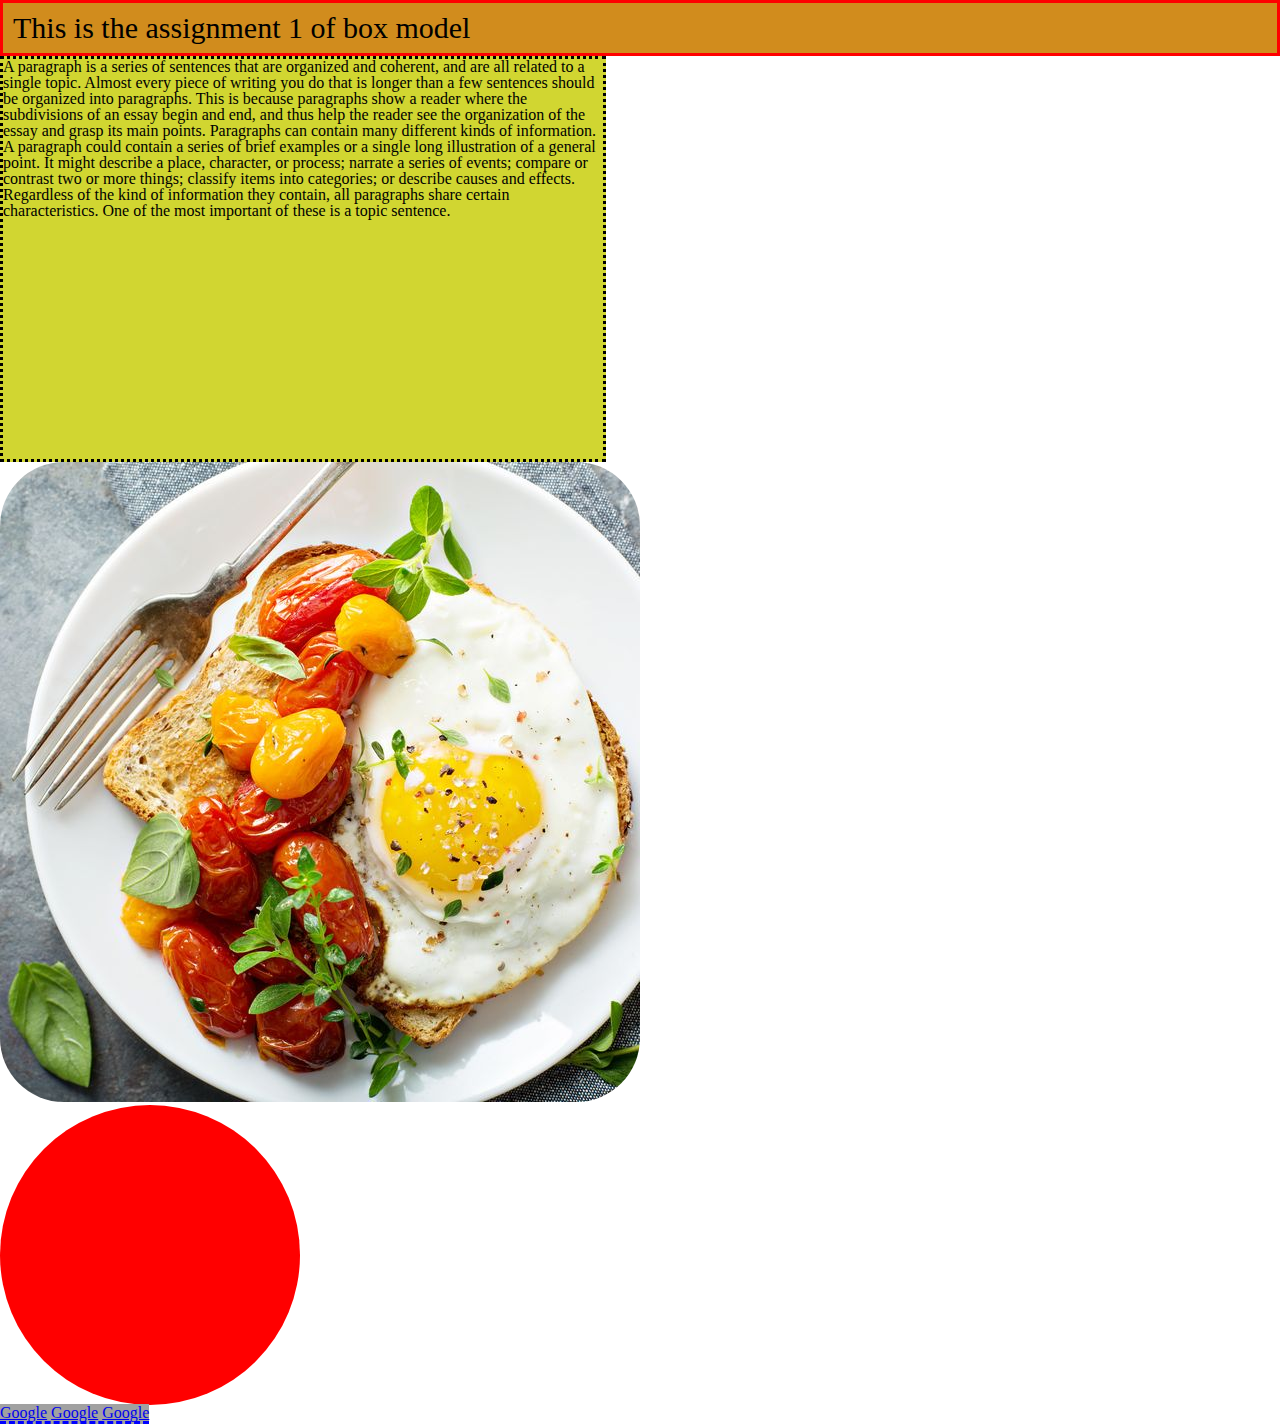
<file: block-BHaaap/index.html>
<!DOCTYPE html>
<html lang="eng">
    <head>
        <meta charset="UTF-8">
        <title>The Box Model</title>
        <link rel="stylesheet" href="styling.css">

    </head>
    <body>
        <header>
            <div>
            <h1>This is the assignment 1 of box model</h1>
            </div>
        </header>
        <p>
            <span>
                A paragraph is a series of sentences that are organized and coherent, and are all related to a single topic. Almost every piece of writing you do that is longer than a few sentences should be organized into paragraphs. This is because paragraphs show a reader where the subdivisions of an essay begin and end, and thus help the reader see the organization of the essay and grasp its main points.

                Paragraphs can contain many different kinds of information. A paragraph could contain a series of brief examples or a single long illustration of a general point. It might describe a place, character, or process; narrate a series of events; compare or contrast two or more things; classify items into categories; or describe causes and effects. Regardless of the kind of information they contain, all paragraphs share certain characteristics. One of the most important of these is a topic sentence.
            </span>
        </p>
        <img src="food.jpeg" alt="Food image">
        
        <h2>
            <div class="box"></div>
        </h2>
        <footer>
            <span class="links">
                <a href="Google.com">Google</a>
                <a href="Google.com">Google</a>
                <a href="Google.com">Google</a>
            </span>
        </footer>

    </body>
</html>
</file>
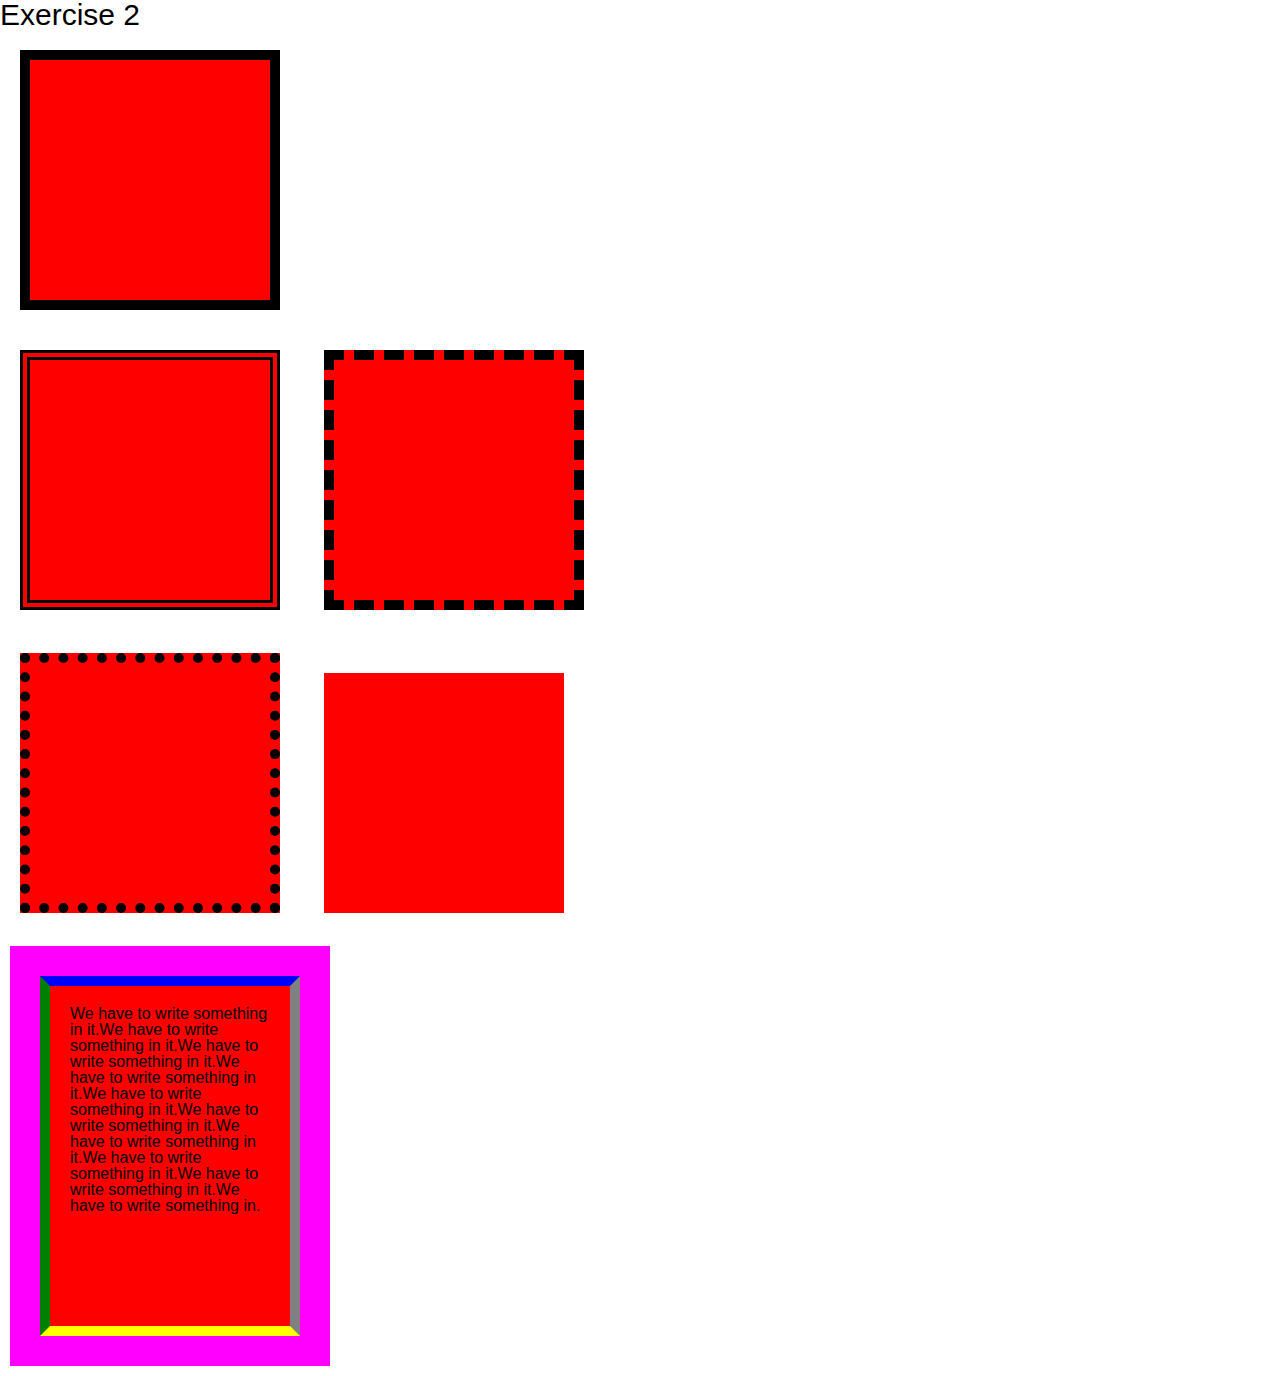
<file: block-BHaaaq/index.html>
<!DOCTYPE html>
<html lang="eng">
    <head>
        <meta charset="UTF-8" />
        <title>Exercise 2</title>
        <link rel="stylesheet" href="styling.css" />

    </head>

    <body>
        <h1>Exercise 2</h1>
        <div class="box"></div>
        <div>
        <span></span>
        <span class="dashed"> </span>
        </div>
        <div>
            <span class="dotted"></span>
            <span class="noborder"></span>

        </div>
        <div class="multi">We have to write something in it.We have to write something in it.We have to write something in it.We have to write something in it.We have to write something in it.We have to write something in it.We have to write something in it.We have to write something in it.We have to write something in it.We have to write something in.
        </div>
    </body>
</html>
</file>
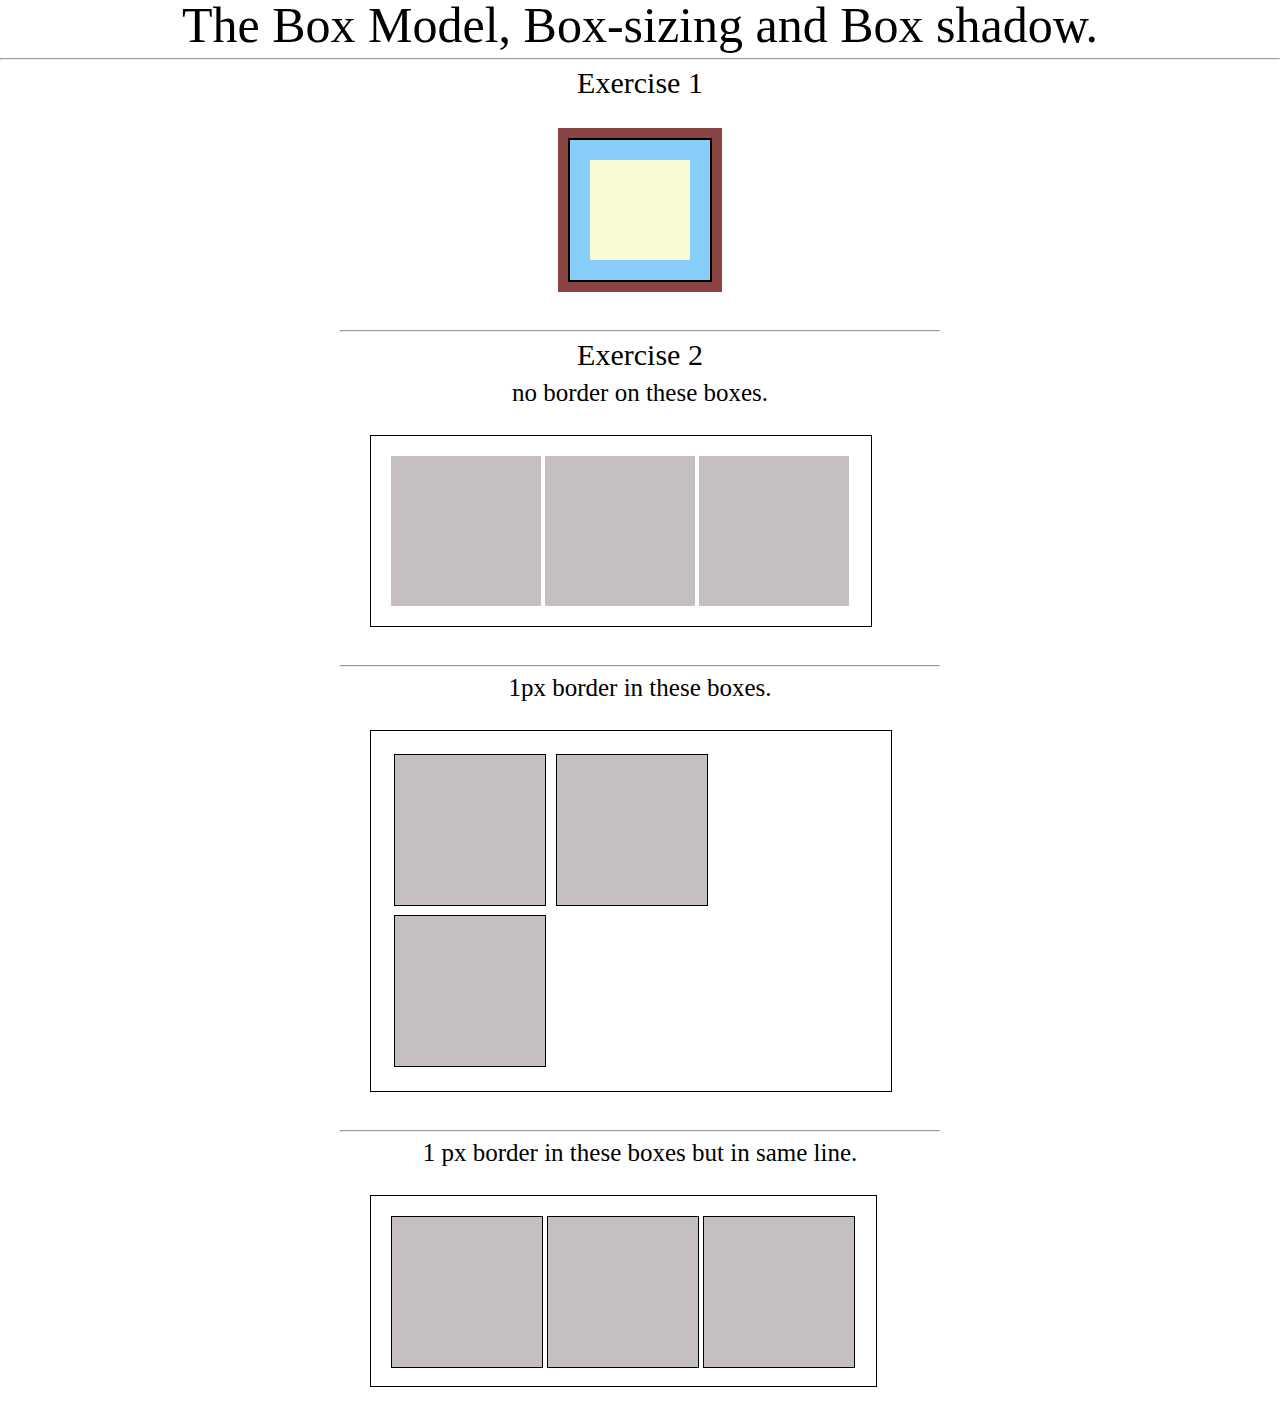
<file: block-BHaaau/index.html>
<!DOCTYPE html>
<html lang="eng">
    <head>
        <meta charset="UTF-8" />
        <title>Exercise 3</title>
        <link rel="stylesheet" href="styling.css" />

    </head>

    <body>
        <header>
            The Box Model, Box-sizing and Box shadow.
        </header>
        <hr>
        <section class="section">
        <h1>
            Exercise 1
        </h1>

        <center><span class="firstsection">
            
            <span class="insidefirst"></span>
            
        </span></center>
        <hr>
        <h2>Exercise 2</h2>
        <p> no border on these boxes.</p>
        <div>
        <span class="secondsection">
            <span class="inside"></span>
            <span class="inside"></span>
            <span class="inside"></span>
        </span>
        </div>
        <hr>
        <h3> 1px border in these boxes.</h3>
        <div>
            <span class="thirdsection">
                <span class="insidethird"></span>
                <span class="insidethird"></span>
                <span class="insidethird"></span>
            </span>
        </div>
        <hr>
        <h4> 1 px border in these boxes but in same line.</h4>
        <div>
            <span class="fourthsection">
                <span class="insidefourth"></span>
                <span class="insidefourth"></span>
                <span class="insidefourth"></span>
            </span>
        </div>
        </section>
    </body>
</html>
</file>
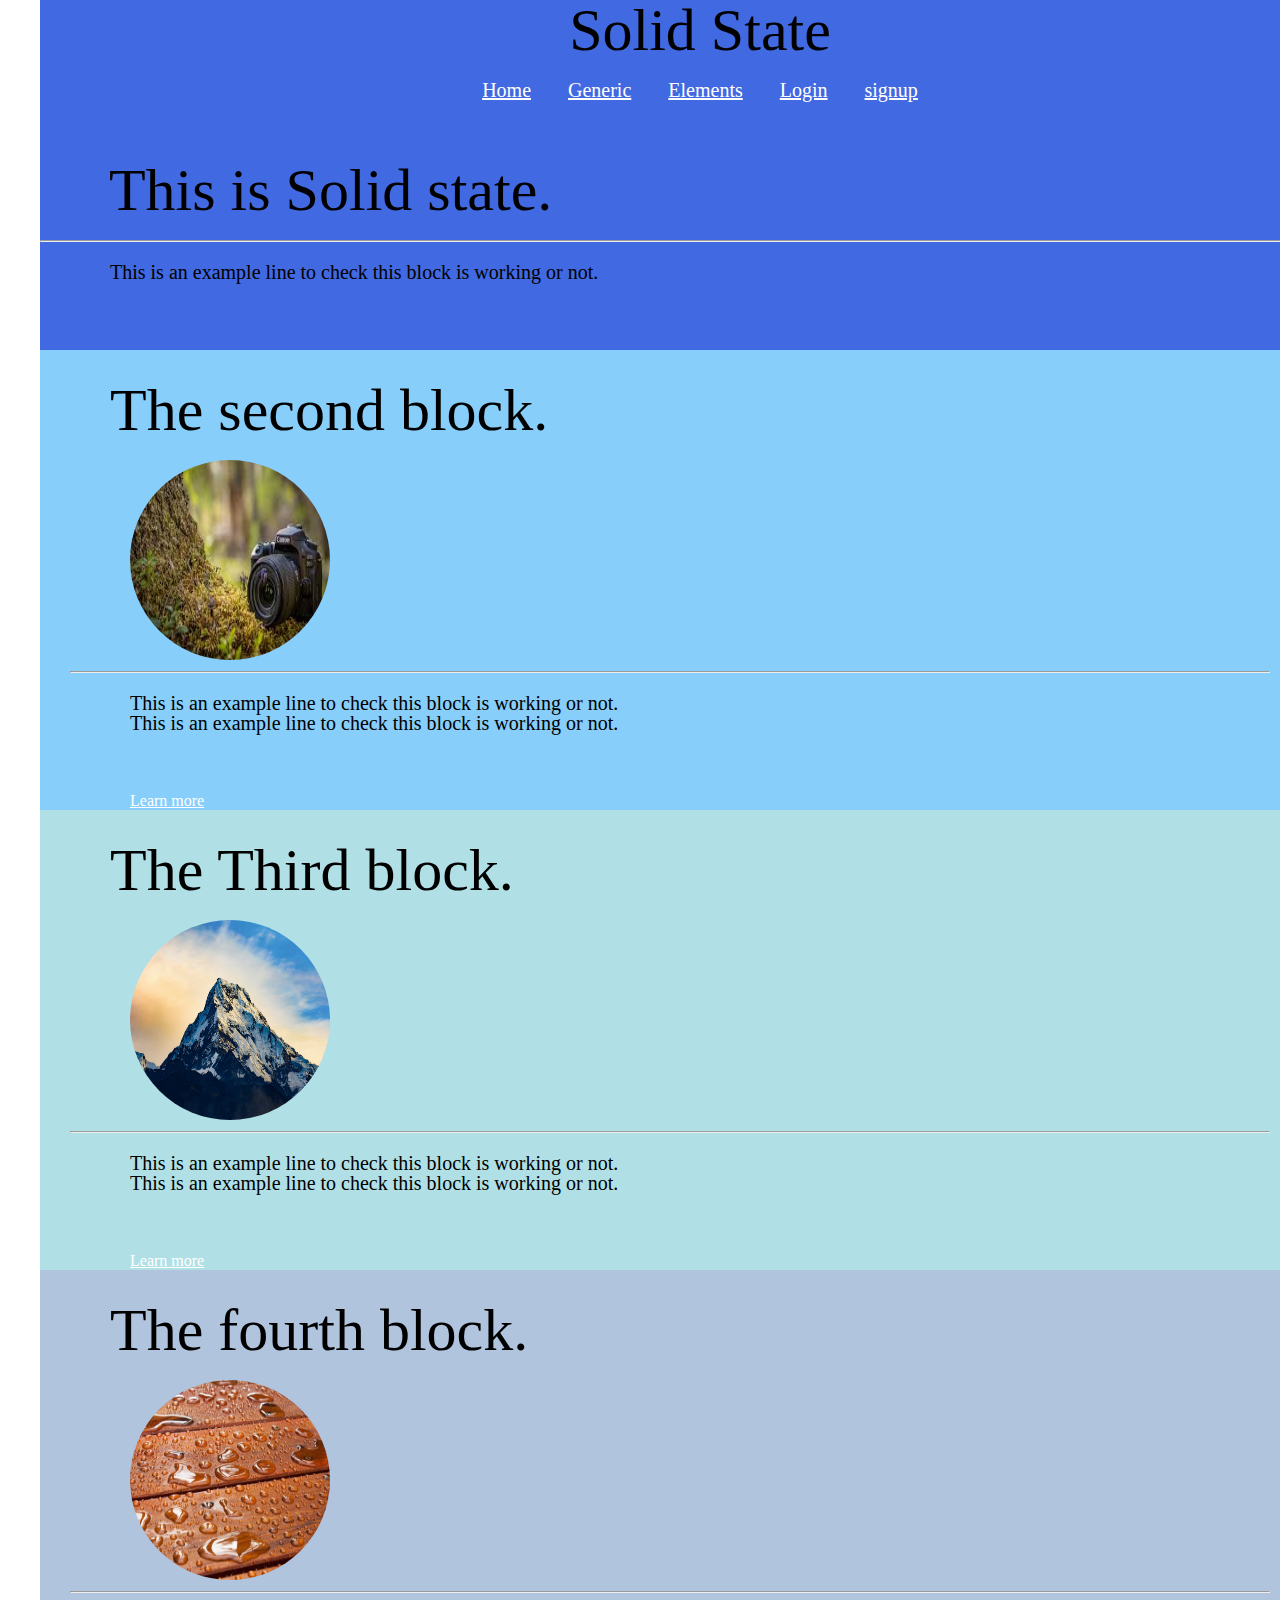
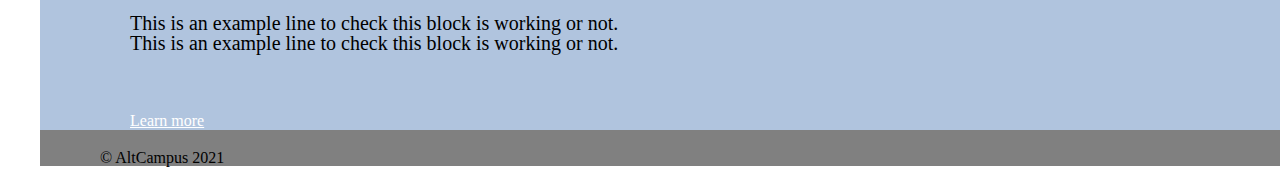
<file: block-BHaaav/index.html>
<!DOCTYPE html>
<html lang="eng">
    <head>
        <meta charset="UTF-8" />
        <title>Exercise 3</title>
        <link rel="stylesheet" href="assets/styling/styling.css" />
    </head>
    <body>
        <section class="section">
        
            <div>
        <span class="firstblock">
            <article>
            <header>
                &nbsp;&nbsp;&nbsp;&nbsp;Solid State
            </header>
            <nav class="nav">
            <p>
                <a href="#">Home</a>
                <a href="#">Generic</a>
                <a href="#">Elements</a>
                <a href="#">Login</a>
                <a href="#">signup</a>
            </p>
            </nav>
            </article>
            <h1 class="head">
               &nbsp; This is Solid state.
            </h1>
            <hr>
            <p>
                &nbsp;&nbsp;This is an example line to check this block is working or not.<br>
            </p>
        </span>

        <div>
            <span class="secondbox">
                <h2 class="head">
                    The second block.
                </h2>
            
                    <img src="assets/media/camera.jpeg" alt="camera">
            
                 <hr>
                     <p>
                        This is an example line to check this block is working or not.<br>
                        This is an example line to check this block is working or not.
                    </p>
                     <a href="#" class="learn">Learn more</a>
             </span>
        </div>

        <div>
            <span class="thirdbox">
                <h3 class="head">
                    The Third block.
                </h3>
            
                    <img src="assets/media/mountain.jpeg" alt="camera">
            
                 <hr>
                     <p>
                        This is an example line to check this block is working or not.<br>
                        This is an example line to check this block is working or not.
                
                     </p>
                     <a href="#" class="learn">Learn more</a>
             </span>
        </div>

        <div>
            <span class="fourthbox">
                <h4 class="head">
                    The fourth block.
                </h4>
            
                    <img src="assets/media/wood.jpeg" alt="camera">
            
                 <hr>
                     <p>
                        This is an example line to check this block is working or not.<br>
                        This is an example line to check this block is working or not.
                
                     </p>
                     <a href="#" class="learn">Learn more</a>
             </span>
        </div>

        </div>
        <footer>
            <div class="foot">
                <small class="copy">&copy; AltCampus 2021</small>
        </footer>
    </section>

    </body>
</html>
</file>
<file: block-BHaaap/styling.css>
html, body, div, span, applet, object, iframe,
h1, h2, h3, h4, h5, h6, p, blockquote, pre,
a, abbr, acronym, address, big, cite, code,
del, dfn, em, img, ins, kbd, q, s, samp,
small, strike, strong, sub, sup, tt, var,
b, u, i, center,
dl, dt, dd, ol, ul, li,
fieldset, form, label, legend,
table, caption, tbody, tfoot, thead, tr, th, td,
article, aside, canvas, details, embed, 
figure, figcaption, footer, header, hgroup, 
menu, nav, output, ruby, section, summary,
time, mark, audio, video {
	margin: 0;
	padding: 0;
	border: 0;
	font-size: 100%;
	font: inherit;
	vertical-align: baseline;
}
/* HTML5 display-role reset for older browsers */
article, aside, details, figcaption, figure, 
footer, header, hgroup, menu, nav, section {
	display: block;
}
body {
	line-height: 1;
}
ol, ul {
	list-style: none;
}
blockquote, q {
	quotes: none;
}
blockquote:before, blockquote:after,
q:before, q:after {
	content: '';
	content: none;
}
table {
	border-collapse: collapse;
	border-spacing: 0;
}
/*Custom Styling*/

h1{
    background-color: #D18C1D;
    font-size: 30px;
    border: red solid;
    padding: 10px;
}
.box{
    background-color: red;
    width: 300px;
    height: 300px;
    border-radius: 50%;
}
p{
    height: 400px;
    width: 600px;
    background-color: #D1D631;
    border: black dotted;
}
.links{
    background-color: #A1A1A1;
    border-bottom: blue dashed 3px;
}
img{
    border-radius: 10%;
}
</file>
<file: block-BHaaaq/styling.css>
html, body, div, span, applet, object, iframe,
h1, h2, h3, h4, h5, h6, p, blockquote, pre,
a, abbr, acronym, address, big, cite, code,
del, dfn, em, img, ins, kbd, q, s, samp,
small, strike, strong, sub, sup, tt, var,
b, u, i, center,
dl, dt, dd, ol, ul, li,
fieldset, form, label, legend,
table, caption, tbody, tfoot, thead, tr, th, td,
article, aside, canvas, details, embed, 
figure, figcaption, footer, header, hgroup, 
menu, nav, output, ruby, section, summary,
time, mark, audio, video {
	margin: 0;
	padding: 0;
	border: 0;
	font-size: 100%;
	font: inherit;
	vertical-align: baseline;
}
/* HTML5 display-role reset for older browsers */
article, aside, details, figcaption, figure, 
footer, header, hgroup, menu, nav, section {
	display: block;
}
body {
	line-height: 1;
}
ol, ul {
	list-style: none;
}
blockquote, q {
	quotes: none;
}
blockquote:before, blockquote:after,
q:before, q:after {
	content: '';
	content: none;
}
table {
	border-collapse: collapse;
	border-spacing: 0;
}

/*Main Styling*/ 

body{
    font-family: "Open Sans", sans-serif;
}
h1{
    font-size: 30px;
}
.box{
    width: 200px;
    height: 200px;
    background-color: red;
    padding: 20px;
    border: black 10px solid;
    margin: 20px;
}
span{
    display: inline-block;
    width: 200px;
    height: 200px;
    background-color: red;
    padding: 20px;
    border: double 10px black;
    margin: 20px;

}
.dashed{
    display: inline-block;
    width: 200px;
    height: 200px;
    background-color: red;
    padding: 20px;
    border: black 10px dashed;
    margin: 20px;
}
.dotted{
    display: inline-block;
    width: 200px;
    height: 200px;
    background-color: red;
    padding: 20px;
    border: black 10px dotted;
    margin: 20px;
}
.noborder{
    display: inline-block;
    width: 200px;
    height: 200px;
    background-color: red;
    padding: 20px;
    border: 0px;
    margin: 20px;
}

.multi{
    display: inline-block;
    width: 200px;
    height: 300px;
    background-color: red;
    padding: 20px;
    margin: 40px;
    border-top: 10px blue solid;
    border-left: 10px green solid;
    border-bottom: 10px yellow solid;
    border-right: 10px grey solid;
    outline: magenta 30px solid;
}
</file>
<file: block-BHaaau/styling.css>
html, body, div, span, applet, object, iframe,
h1, h2, h3, h4, h5, h6, p, blockquote, pre,
a, abbr, acronym, address, big, cite, code,
del, dfn, em, img, ins, kbd, q, s, samp,
small, strike, strong, sub, sup, tt, var,
b, u, i, center,
dl, dt, dd, ol, ul, li,
fieldset, form, label, legend,
table, caption, tbody, tfoot, thead, tr, th, td,
article, aside, canvas, details, embed, 
figure, figcaption, footer, header, hgroup, 
menu, nav, output, ruby, section, summary,
time, mark, audio, video {
	margin: 0;
	padding: 0;
	border: 0;
	font-size: 100%;
	font: inherit;
	vertical-align: baseline;
}
/* HTML5 display-role reset for older browsers */
article, aside, details, figcaption, figure, 
footer, header, hgroup, menu, nav, section {
	display: block;
}
body {
	line-height: 1;
}
ol, ul {
	list-style: none;
}
blockquote, q {
	quotes: none;
}
blockquote:before, blockquote:after,
q:before, q:after {
	content: '';
	content: none;
}
table {
	border-collapse: collapse;
	border-spacing: 0;
}

/* Main styling */

.firstsection{
    font-size: 10px;
    display: inline-block;
    width: 100px;
    height: 100px;
    background-color: lightskyblue;
    padding: 20px;
    margin: 40px;
   /* outline: magenta 30px solid;*/
    border: solid black 2px;
    box-shadow: 0 0 0 10px rgb(136, 67, 67);
}

.insidefirst{
    display: inline-block;
    width: 70px;
    height: 70px;
    background-color: lightgoldenrodyellow;
    padding: 15px;
    /*margin: 0px;*/
}
.secondsection{
    display: inline-block;
    width: 460px;
    height: 150px;
    border: black 1px solid;
    background-color: white;
    outline: black 10px;
    padding: 20px;
    margin: 30px;
    
}
.inside{
    display: inline-block;
    width: 150px;
    height: 150px;
    border-color: black;
    background-color: rgb(197, 191, 191);
}

.thirdsection{
    display: inline-block;
    width: 480px;
    height: 320px;
    border: black 1px solid;
    background-color: white;
    outline: black 10px;
    padding: 20px;
    margin: 30px;
}

.insidethird{
    display: inline-block;
    width: 150px;
    height: 150px;
    border: black 1px solid;
    background-color: rgb(197, 191, 191);
    margin: 3px;
}

.fourthsection{
    display: inline-block;
    width: 465px;
    height: 150px;
    border: black 1px solid;
    background-color: white;
    outline: black 10px;
    padding: 20px;
    margin: 30px;
}
.insidefourth{
    display: inline-block;
    width: 150px;
    height: 150px;
    border: 1px black solid;
    background-color: rgb(197, 191, 191);
}

header{
    text-align: center;
    font-size: 50px;
}

h1{
    text-align: center;
    font-size: 30px;
}
p{
    text-align: center;
    font-size: 25px;
    padding-top: 10px;
}
h2{
    text-align: center;
    font-size: 30px;
}
h3{
    text-align: center;
    font-size: 25px;
}
h4{
    text-align: center;
    font-size: 25px;
}

.section{
    width: 600px;
    margin: 0 auto;
}
</file>
<file: block-BHaaav/assets/styling/styling.css>
html, body, div, span, applet, object, iframe,
h1, h2, h3, h4, h5, h6, p, blockquote, pre,
a, abbr, acronym, address, big, cite, code,
del, dfn, em, img, ins, kbd, q, s, samp,
small, strike, strong, sub, sup, tt, var,
b, u, i, center,
dl, dt, dd, ol, ul, li,
fieldset, form, label, legend,
table, caption, tbody, tfoot, thead, tr, th, td,
article, aside, canvas, details, embed, 
figure, figcaption, footer, header, hgroup, 
menu, nav, output, ruby, section, summary,
time, mark, audio, video {
	margin: 0;
	padding: 0;
	border: 0;
	font-size: 100%;
	font: inherit;
	vertical-align: baseline;
}
/* HTML5 display-role reset for older browsers */
article, aside, details, figcaption, figure, 
footer, header, hgroup, menu, nav, section {
	display: block;
}
body {
	line-height: 1;
}
ol, ul {
	list-style: none;
}
blockquote, q {
	quotes: none;
}
blockquote:before, blockquote:after,
q:before, q:after {
	content: '';
	content: none;
}
table {
	border-collapse: collapse;
	border-spacing: 0;
}

/* Main Styling */




.firstblock{
    display: inline-block;
    background-color: royalblue;
    height: 350px;
    width: 105%;
}

.secondbox{
    display: inline-block;
	background-color: lightskyblue;
	height: 400px;
	width: 100%;
	padding: 30px;
}

.thirdbox{
    display: inline-block;
	background-color: powderblue;
	width: 100%;
	height: 400px;
	padding: 30px;
}
.fourthbox{
    display: inline-block;
	background-color: lightsteelblue;
	height: 400px;
	width: 100%;
	padding: 30px;
}
img{
	border-radius: 50%;
	height: 200px;
	width: 200px;
	margin-left: 60px;
}

.head{
	font-size: 60px;
	margin-left: 40px;
	margin-bottom: 20px;
	font-style: normal;
}

header{
	text-align: center;
	font-size: 60px;
	margin-bottom: 20px;
}
.nav{
	text-align: center;
	margin-bottom: 20px;
}
footer{
	background-color: grey;
	padding-top: 20px;
	width: 105%;
}
p{
	margin-top: 20px;
	margin-left: 60px;
	margin-bottom: 60px;
	font-size: 20px;
}
.section{
		width: 1200px;
		margin: 0 auto;
}

a{
	margin-right: 16px;
	margin-left: 16px;
	padding-top: 40px;
	padding-bottom: 20px;
	color: white;
}

.learn{
	margin-left: 60px;
	padding-bottom: 50px;
	
}

.copy{
	margin-left: 60px;
	padding-bottom: 10px;
}
</file>
